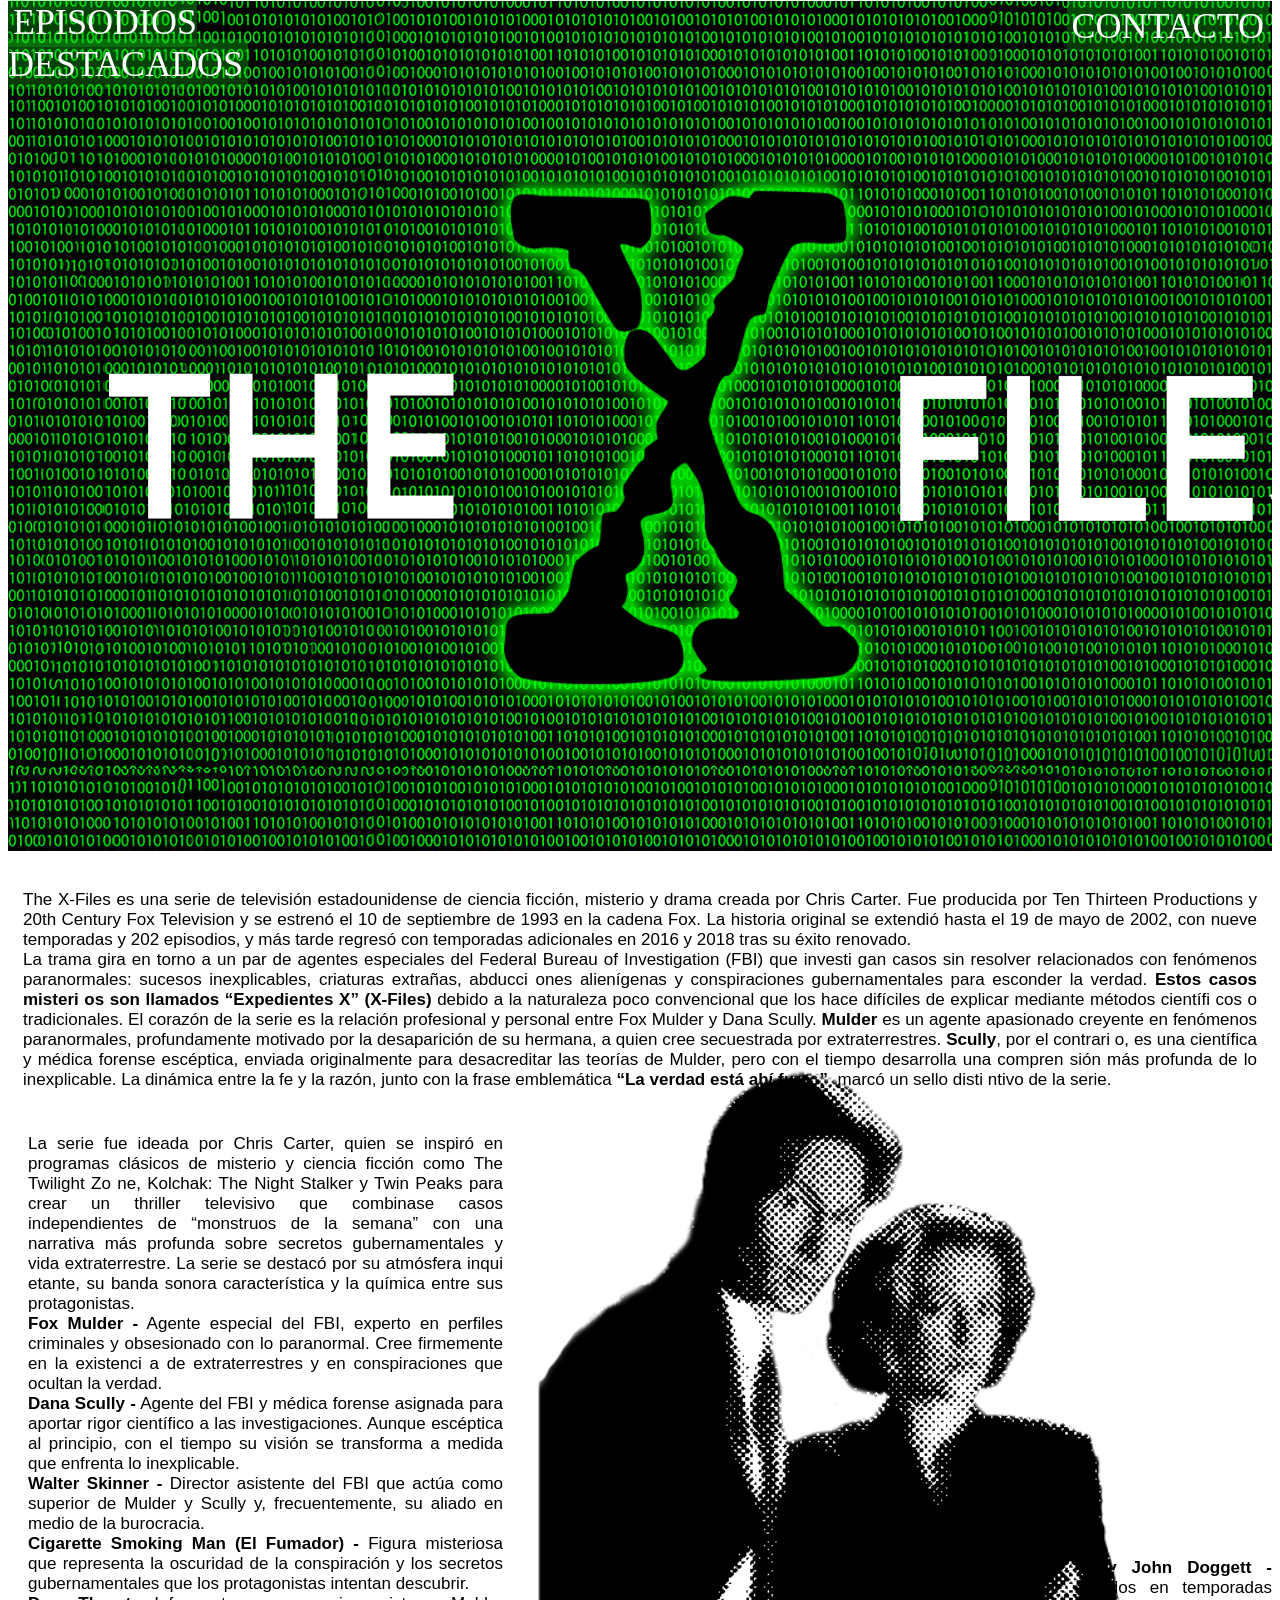
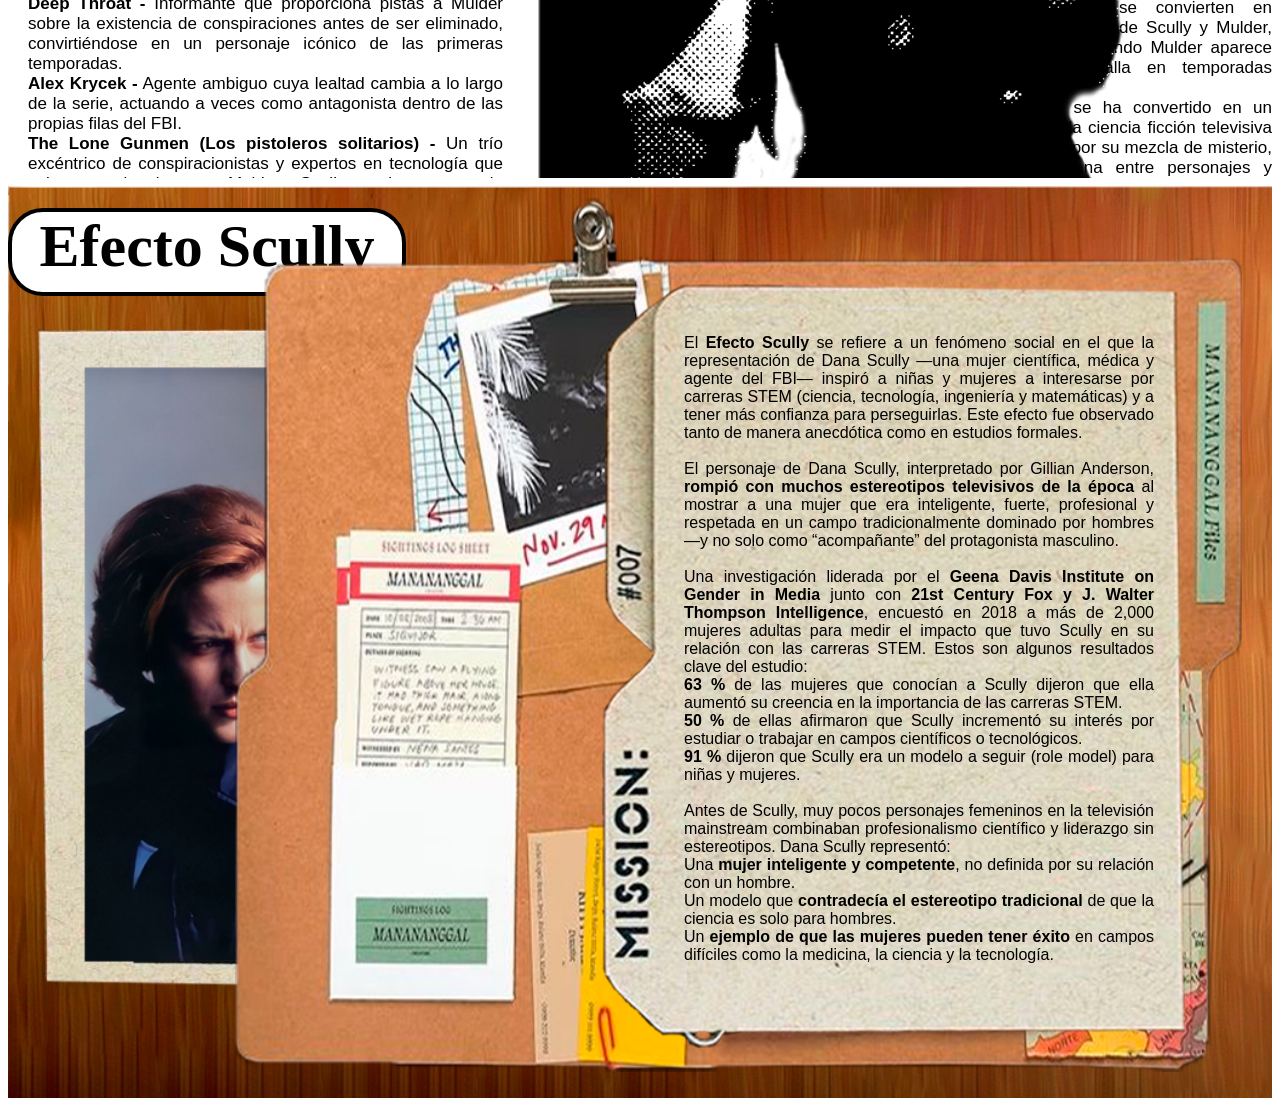
<file: index.html>
<!DOCTYPE html>
<html lang="es">
<head>
    <meta charset="utf-8">
    <meta name="viewport" content="width=device-width, initial-scale=1">
    <link rel="stylesheet" href="style.css">
    <meta name="author" content="Atzin M">
    <link rel="preconnect" href="https://fonts.googleapis.com">
<link rel="preconnect" href="https://fonts.gstatic.com" crossorigin>
<link href="https://fonts.googleapis.com/css2?family=Montserrat:ital,wght@0,100..900;1,100..900&display=swap" rel="stylesheet">
<title>The X Files</title>
</head>    
<body>
 <header class="Portada"> 
<img src="FILESTitulo.png" alt="Título The X fIles" class="Titulo1"> 
<nav>
<div class="Menu">
<a href="episodios.html" class="Boton2">EPISODIOS <br> DESTACADOS</a>  
<div class="episodios">
    <a href="Clyde.html" class="Diseño1">Clyde Bruckman's Final Repose</a>
    <a href="BadBlood.html" class="Diseño1">Bad Blood</a>
    <a href="Smook.html" class="Diseño1">Cigarette Smoking Man</a>
</div>
</div> 
<div class="posicion">
<a href="contacto.html" class="Boton1">CONTACTO</a>
</div>
</nav>
 </header>   
 <main>
   <section class ="Informacion">
    <div class="Texto1">
        <p>The X-Files es una serie de televisión estadounidense de ciencia ficción, misterio y drama creada
 por Chris Carter. Fue producida por Ten Thirteen Productions y 20th Century Fox Television y se estrenó el 10
de septiembre de 1993 en la cadena Fox. La historia original se extendió hasta el 19 de mayo de 2002, con nueve temporadas y 202 episodios, y más tarde regresó con temporadas adicionales en 2016 y
2018 tras su éxito renovado.<br>
La trama gira en torno a un par de agentes especiales del Federal Bureau of Investigation (FBI) que investi
gan casos sin resolver relacionados con fenómenos paranormales: sucesos inexplicables, criaturas extrañas, abducci
ones alienígenas y conspiraciones gubernamentales para esconder la verdad.<b> Estos casos misteri
os son llamados “Expedientes X” (X-Files) </b>debido a la naturaleza poco convencional que los hace difíciles de explicar mediante métodos científi
cos o tradicionales. El corazón de la serie es la relación profesional y personal entre Fox Mulder y Dana Scully. <b>Mulder</b> es un agente apasionado creyente
en fenómenos paranormales, profundamente motivado por la desaparición de su hermana, a quien cree secuestrada por extraterrestres. <b>Scully</b>, por el contrari
o, es una científica y médica forense escéptica, enviada originalmente para desacreditar las teorías de Mulder, pero con el tiempo desarrolla  una compren
sión más profunda de lo inexplicable. La dinámica entre la fe y la razón, junto con la frase emblemática <b>“La verdad está ahí fuera”</b>, marcó un sello disti
ntivo de la serie.
</p>
    </div>
    <div class="Texto2">
    <p>La serie fue ideada por Chris Carter, quien se inspiró en programas clásicos de misterio y ciencia ficción como The Twilight Zo
ne, Kolchak: The Night Stalker y Twin Peaks para crear un thriller televisivo que combinase casos independientes de “monstruos de la 
semana” con una narrativa más profunda sobre secretos gubernamentales y vida extraterrestre. La serie se destacó por su atmósfera inqui
etante, su banda sonora característica y la química entre sus protagonistas.<br>
<b>Fox Mulder -</b> Agente especial del FBI, experto en perfiles criminales y obsesionado con lo paranormal. Cree firmemente en la existenci
a de extraterrestres y en conspiraciones que ocultan la verdad.<br>
<b>Dana Scully -</b> Agente del FBI y médica forense asignada para aportar rigor científico a las investigaciones. Aunque escéptica al principio,
con el tiempo su visión se transforma a medida que enfrenta lo inexplicable.<br>
<b>Walter Skinner -</b> Director asistente del FBI que actúa como superior de Mulder y Scully y, frecuentemente, su aliado en medio de la burocracia.<br>
<b>Cigarette Smoking Man (El Fumador) -</b> Figura misteriosa que representa la oscuridad de la conspiración y los secretos gubernamentales que los 
protagonistas intentan descubrir.<br>
<b>Deep Throat -</b> Informante que proporciona pistas a Mulder sobre la existencia de conspiraciones antes de ser eliminado, convirtiéndose en un 
personaje icónico de las primeras temporadas.<br>
<b>Alex Krycek -</b> Agente ambiguo cuya lealtad cambia a lo largo de la serie, actuando a veces como antagonista dentro de las 
propias filas del FBI.<br>
<b>The Lone Gunmen (Los pistoleros solitarios) -</b> Un trío excéntrico de conspiracionistas y expertos en tecnología que asisten ocasionalmente a 
Mulder y Scully y tuvieron su propio spin-of televisivo</p>
</div>
<div class="Texto3">
<p><b>Monica Reyes y John Doggett - </b> Agentes introducidos en temporadas posteriores que se convierten en aliados esenciales de Scully y Mulder, 
especialmente cuando Mulder aparece menos en pantalla en temporadas avanzadas.<br>
The X-Files se ha convertido en un referente de la ciencia ficción televisiva , destacando por su mezcla de misterio, relación humana entre
personajes y planteamientos sobre lo desconocido y las teorías de conspiración. Su influencia perdura en la cultura popular y sigue siendo
materia de análisis por fans y críticos.</p>
</div>
<img src="FoxScully.png" alt="Fox y Scully" class="Foto1">
   </section> 
   <section class="EfectoInfo">
    <H1 class="TituEfec"> Efecto Scully</H1>
    <img src="Scully.png" alt="Foto de Scully" class="Scully">
    <img src="Folder.png" alt="Folder" class="Folder">
    <p class="Efecto">El <b>Efecto Scully</b> se refiere a un fenómeno social en el que la representación de Dana Scully —una mujer científica, médica y agente del FBI— inspiró a niñas y mujeres a
    interesarse por carreras STEM (ciencia, tecnología, ingeniería y matemáticas) y a tener más confianza para perseguirlas. Este efecto fue observado tanto de manera anecdótica como en estudios formales.<br>
    <br>
El personaje de Dana Scully, interpretado por Gillian Anderson, <b>rompió con muchos estereotipos televisivos de la época</b> al mostrar a una mujer que era inteligente, fuerte, profesional y respetada en un campo
tradicionalmente dominado por hombres —y no solo como “acompañante” del protagonista masculino.<br>  <br>
Una investigación liderada por el <b>Geena Davis Institute on Gender in Media</b> junto con <b>21st Century Fox y J. Walter Thompson Intelligence</b>, encuestó en 2018 a más de 2,000 mujeres adultas para medir el impacto
que tuvo Scully en su relación con las carreras STEM. Estos son algunos resultados clave del estudio:<br>
<b>63 %</b> de las mujeres que conocían a Scully dijeron que ella aumentó su creencia en la importancia de las carreras STEM.<br>
<b>50 %</b> de ellas afirmaron que Scully incrementó su interés por estudiar o trabajar en campos científicos o tecnológicos.<br>
<b>91 %</b> dijeron que Scully era un modelo  a seguir (role model) para niñas y mujeres.<br>  <br>
Antes de Scully, muy pocos personajes femeninos en la televisión mainstream combinaban profesionalismo científico y liderazgo sin estereotipos. Dana Scully representó:<br>
Una <b>mujer inteligente y competente</b>, no definida por su relación con un hombre.<br>
Un modelo que <b>contradecía el estereotipo tradicional</b> de que la ciencia es solo para hombres.<br>
Un <b>ejemplo de que las mujeres pueden tener éxito</b> en campos difíciles como la medicina, la ciencia y la tecnología.
</p>
   </section>
 </main>
 <section class="Contacto"></section>
</body>
</html>
</file>
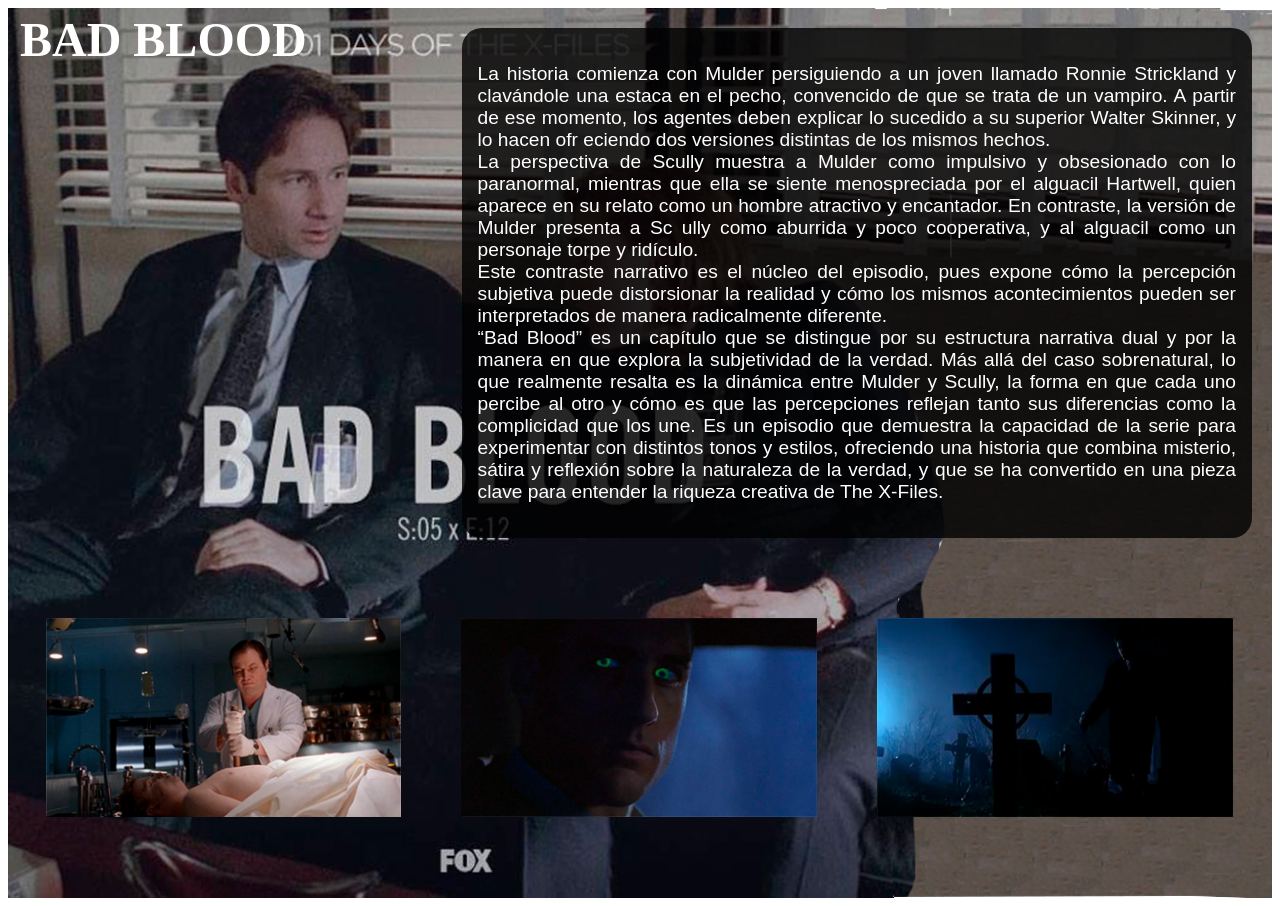
<file: BadBlood.html>
<!DOCTYPE html>
<html lang="es">
  <head>
   <meta charset="utf-8">
   <meta name="viewport" content="width=device-width, initial-scale=1">
   <meta name="author" content="Atzin S">
   <link rel="stylesheet" href="style.css">
    <link rel="preconnect" href="https://fonts.googleapis.com">
<link rel="preconnect" href="https://fonts.gstatic.com" crossorigin>
<link href="https://fonts.googleapis.com/css2?family=Montserrat:ital,wght@0,100..900;1,100..900&display=swap" rel="stylesheet">
<title>The X Files</title>
</head>  
<body>
    <header>
        <h1 class="Titulo">BAD BLOOD</h1>
    </header>
    <section class="InformacionB">
        <div class="TextoB1">
            <p> La historia comienza con Mulder persiguiendo a un joven llamado Ronnie Strickland y clavándole una estaca en el pecho, convencido de 
            que se trata de un vampiro. A partir de ese momento, los agentes deben explicar lo sucedido a su superior Walter Skinner, y lo hacen ofr
            eciendo dos versiones distintas de los mismos hechos. <br>
            La perspectiva de Scully muestra a Mulder como impulsivo y obsesionado con lo paranormal, mientras que ella se siente menospreciada por
            el alguacil Hartwell, quien aparece en su relato como un hombre atractivo y encantador. En contraste, la versión de Mulder presenta a Sc
            ully como aburrida y poco cooperativa, y al alguacil como un personaje torpe y ridículo.<br>
            Este contraste narrativo es el núcleo del episodio, pues expone cómo la percepción subjetiva puede distorsionar la realidad y cómo los mismos
            acontecimientos pueden ser interpretados de manera radicalmente diferente.<br>
            “Bad Blood” es un capítulo que se distingue por su estructura narrativa dual y por la manera en que explora la subjetividad de la verdad.
            Más allá del caso sobrenatural, lo que realmente resalta es la dinámica entre Mulder y Scully, la forma en que cada uno percibe al otro
            y cómo es que las percepciones reflejan tanto sus diferencias como la complicidad que los une. Es un episodio que demuestra la capacidad
            de la serie para experimentar con distintos tonos y estilos, ofreciendo una historia que combina misterio, sátira y reflexión sobre la 
            naturaleza de la verdad, y que se ha convertido en una pieza clave para entender la riqueza creativa de The X-Files.
             </p>
        </div>
        <div class="ImagenBB">
        <img src="Imag1BB.jpg" alt="Imagen 1 del capitulo">
             <img src="Imag2BB.jpg" alt="Imagen 2 del capitulo">
             <img src="Imag3BB.jpg" alt="Imagen 3 del capitulo"> 
        </div>
    </section>
</body>
</html>
</file>
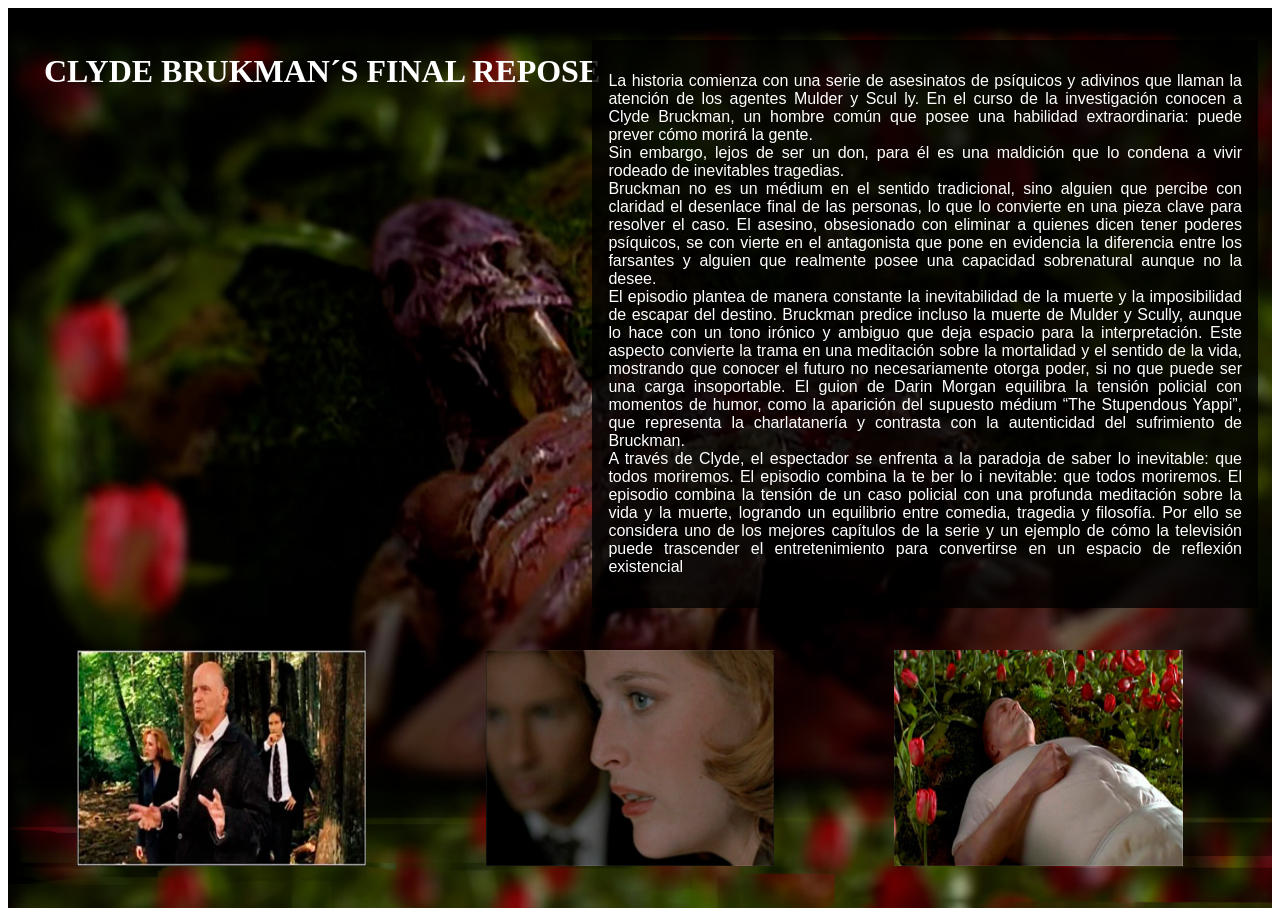
<file: Clyde.html>
<!DOCTYPE html>
<html lang="es">
<head>
    <meta charset="utf-8">
    <meta name="viewport" content="width=device-width, initial-scale=1">
    <link rel="stylesheet" href="style.css">
    <meta name="author" content="Atzin M">
    <link rel="preconnect" href="https://fonts.googleapis.com">
<link rel="preconnect" href="https://fonts.gstatic.com" crossorigin>
<link href="https://fonts.googleapis.com/css2?family=Montserrat:ital,wght@0,100..900;1,100..900&display=swap" rel="stylesheet">
<title>The X Files</title>
 </head>   
 <body>
    <header class="Clyde">
        <h1 class="Font">CLYDE BRUKMAN´S FINAL REPOSE</h1>
    </header>
    <main>
        <section class="InformacionC">
            <p> La historia comienza con una serie de asesinatos de psíquicos y adivinos que llaman la atención de los agentes Mulder y Scul
    ly. En el curso de la investigación conocen a Clyde Bruckman, un hombre común que posee una habilidad extraordinaria: puede prever cómo 
    morirá la gente.<br>
    Sin embargo, lejos de ser un don, para él es una maldición que lo condena a vivir rodeado de inevitables tragedias.<br>
    Bruckman no es un médium en el sentido tradicional, sino alguien que percibe con claridad el desenlace final de las personas, lo que lo 
    convierte en una pieza clave para resolver el caso. El asesino, obsesionado con eliminar a quienes dicen tener poderes psíquicos, se con
    vierte en el antagonista que pone en evidencia la diferencia entre los farsantes y alguien que realmente posee una capacidad sobrenatural
    aunque no la desee. <br>
    El episodio plantea de manera constante la inevitabilidad de la muerte y la imposibilidad de escapar del destino. Bruckman predice incluso
    la muerte de Mulder y Scully, aunque lo hace con un tono irónico y ambiguo que deja espacio para la interpretación. Este aspecto convierte
    la trama en una meditación sobre la mortalidad y el sentido de la vida, mostrando que conocer el futuro no necesariamente otorga poder, si
    no que puede ser una carga insoportable. El guion de Darin Morgan equilibra la tensión policial con momentos de humor, como la aparición 
    del supuesto médium “The Stupendous Yappi”, que representa la charlatanería y contrasta con la autenticidad del sufrimiento de Bruckman.<br>
    A través de Clyde, el espectador se enfrenta a la paradoja de saber lo inevitable: que todos moriremos. El episodio combina la te ber lo i
    nevitable: que todos moriremos. El episodio combina la tensión de un caso policial con una profunda meditación sobre la vida y la muerte,
    logrando un equilibrio entre comedia, tragedia y filosofía. Por ello se considera uno de los mejores capítulos de la serie y un ejemplo de
    cómo la televisión puede trascender el entretenimiento para convertirse en un espacio de reflexión existencial</p>
        </section>
        <div class="Imagenes">
        <img src="Imag1C.jpg" alt="Imagen1 del episodio">
        <img src="Imag2C.jpg" alt="Imagen2 del episodio">
        <img src="Imag3C.jpg" alt="Imagen3 del episodio">
        </div>
    </main>
 </body>
</html>
</file>
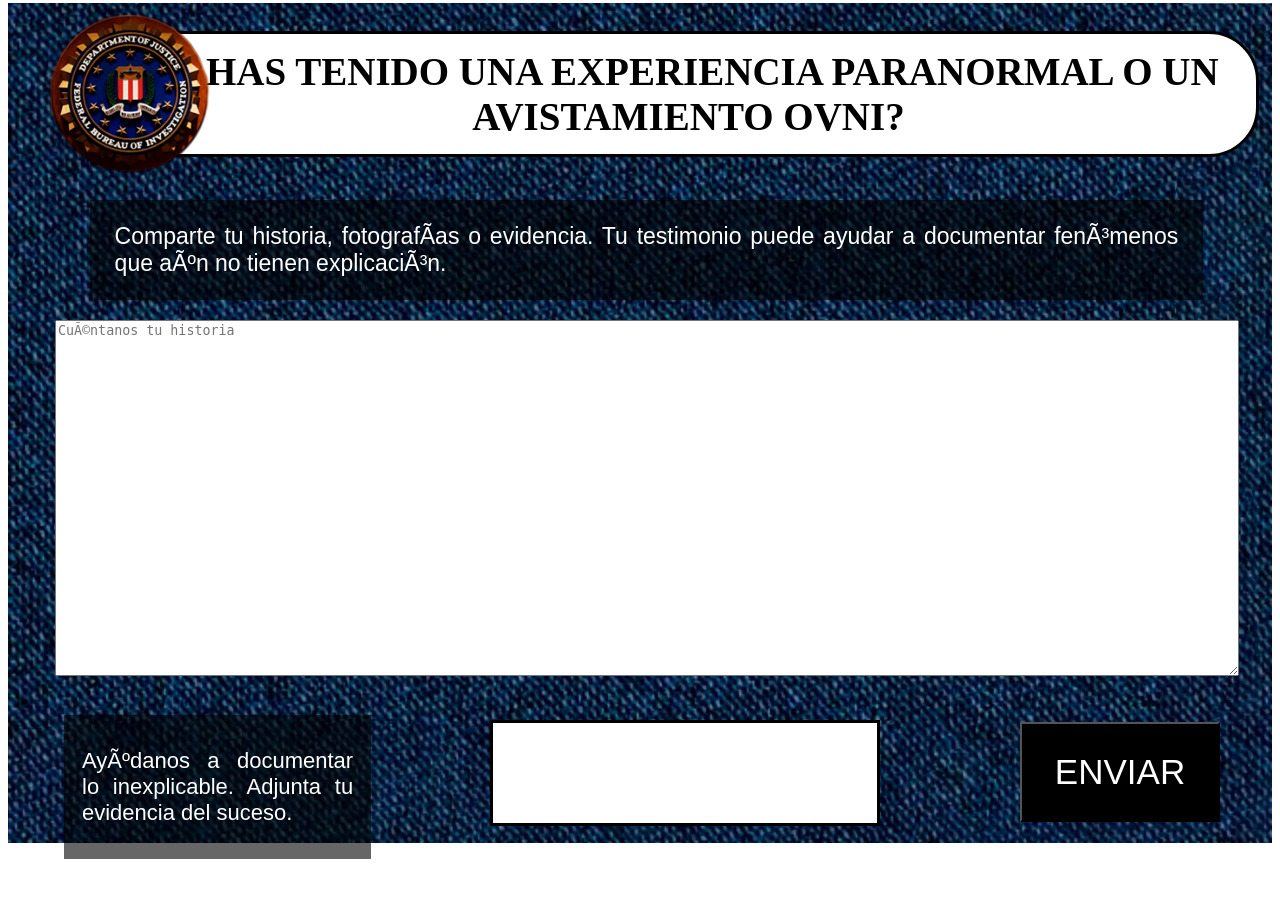
<file: contacto.html>
<!DOCTYPE html>
<html lang="es">
    <head meta charset="utf-8">
    <meta name="viewport" content="width=device-width, initial-scale=1">
    <meta name="author" content="Atzin M">
    <link rel="stylesheet" href="style.css">
    <link rel="preconnect" href="https://fonts.googleapis.com">
    <link rel="preconnect" href="https://fonts.gstatic.com" crossorigin>
<link href="https://fonts.googleapis.com/css2?family=Montserrat:ital,wght@0,100..900;1,100..900&display=swap" rel="stylesheet">
<title>Contacto</title>
</head>
<body>
    <header class="Intro">
        <img src="LogoFBI.png" alt="Logo del FBI" class="Logo">
        <h1 >¿HAS TENIDO UNA EXPERIENCIA PARANORMAL O 
     UN AVISTAMIENTO OVNI?</h1>
    </header>
    <main>
        <div class="Parte1">
            <p>Comparte tu historia, fotografías o evidencia. Tu testimonio puede ayudar a documentar fenómenos que aún no 
             tienen explicación.</p>
        </div>
        <form>
       <textarea name="Historia" id="Historia" placeholder="Cuéntanos tu historia"></textarea>
       <div class="Parte2">
        <p> Ayúdanos a documentar lo inexplicable. Adjunta tu evidencia del suceso.</p>
       </div>
       <div class="Recuadro">
       <input type="file" id="Imagen" name="Imagen" multiple>
       </div>
       <button type="submit" class="Boton"> ENVIAR </button>
        </form>
       </form>
    </main>
</body>
</html>
</file>
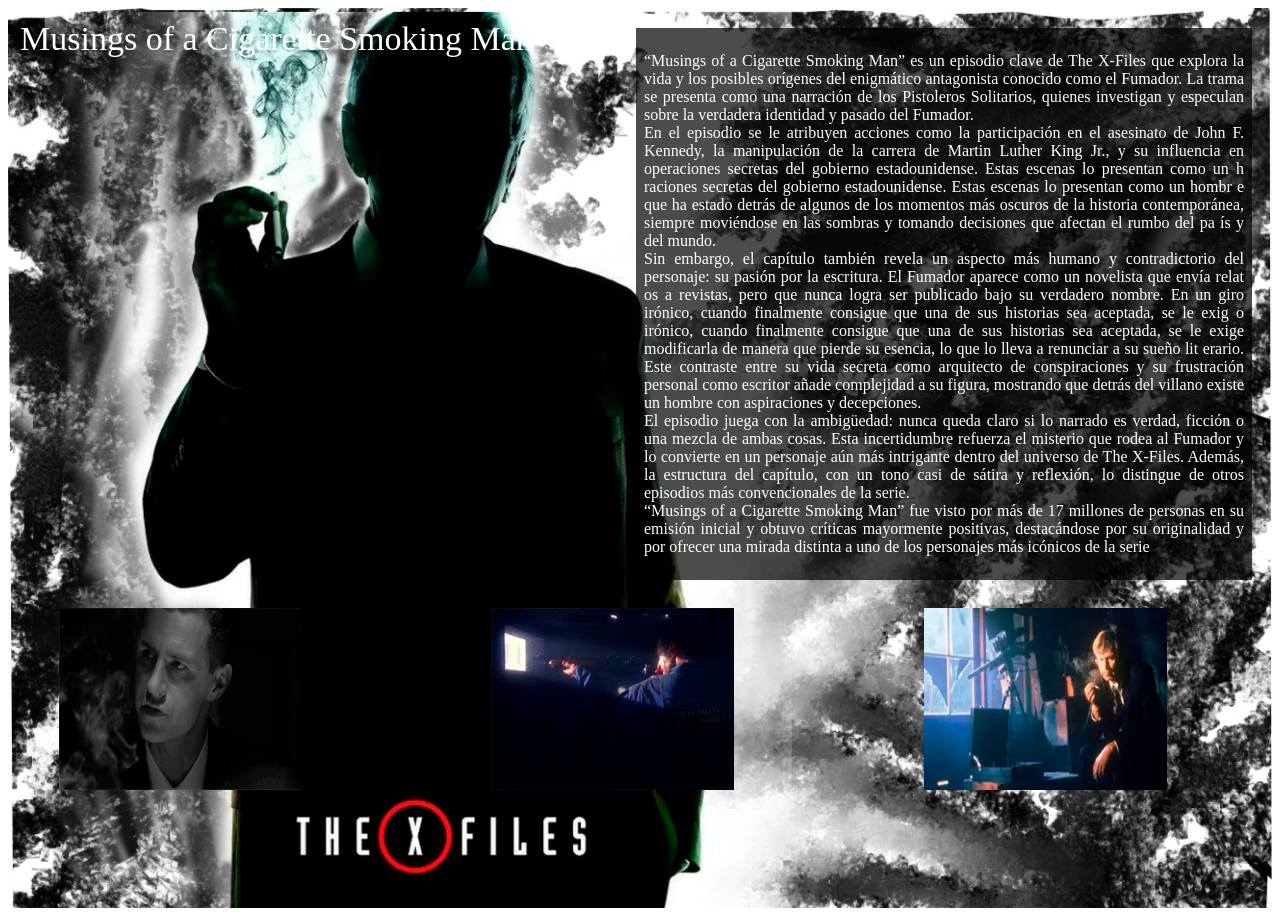
<file: Smook.html>
<!DOCTYPE html>
<html lang="es">
<head>
 <meta charset="utf-8">
 <meta name="viewport" content="width=device-width, intial-scale=1">
 <link rel="stylesheet" href="style.css">
 <meta name="author" content="Atzin S">
 <link rel="preconnect" href="https://fonts.googleapis.com">
<link rel="preconnect" href="https://fonts.gstatic.com" crossorigin>
<link href="https://fonts.googleapis.com/css2?family=Montserrat:ital,wght@0,100..900;1,100..900&display=swap" rel="stylesheet">
<title>The X Files</title>
</head>    
<body>
<header class="TituloCSM">Musings of a Cigarette Smoking Man</header> 
<section class="InfoCSM">
  <div class="InformacionCSM">  
    <p>“Musings of a Cigarette Smoking Man” es un episodio clave de The X-Files que explora la vida y los posibles orígenes del enigmático antagonista conocido como el Fumador.
  La trama se presenta como una narración de los Pistoleros Solitarios, quienes investigan y especulan sobre la verdadera identidad y pasado del Fumador.<br>
  En el episodio se le atribuyen acciones como la participación en el asesinato de John F. Kennedy, la manipulación de la carrera de Martin Luther King Jr., y su influencia en
  operaciones secretas del gobierno estadounidense. Estas escenas lo presentan como un h raciones secretas del gobierno estadounidense. Estas escenas lo presentan como un hombr
  e que ha estado detrás de algunos de los momentos más oscuros de la historia contemporánea, siempre moviéndose en las sombras y tomando decisiones que afectan el rumbo del pa
  ís y del mundo. <br>
  Sin embargo, el capítulo también revela un aspecto más humano y contradictorio del personaje: su pasión por la escritura. El Fumador aparece como un novelista que envía relat
  os a revistas, pero que nunca logra ser publicado bajo su verdadero nombre. En un giro irónico, cuando finalmente consigue que una de sus historias sea aceptada, se le exig o
  irónico, cuando finalmente consigue que una de sus historias sea aceptada, se le exige modificarla de manera que pierde su esencia, lo que lo lleva a renunciar a su sueño lit
  erario.
  Este contraste entre su vida secreta como arquitecto de conspiraciones y su frustración personal como escritor añade complejidad a su figura, mostrando que detrás del villano 
  existe un hombre con aspiraciones y decepciones.<br>
  El episodio juega con la ambigüedad: nunca queda claro si lo narrado es verdad, ficción o una mezcla de ambas cosas. Esta incertidumbre refuerza el misterio que rodea al Fumador
  y lo convierte en un personaje aún más intrigante dentro del universo de The X-Files. Además, la estructura del capítulo, con un tono casi de sátira y reflexión, lo distingue
  de otros episodios más convencionales de la serie.<br>
  “Musings of a Cigarette Smoking Man” fue visto por más de 17 millones de personas en su emisión inicial y obtuvo críticas mayormente positivas, destacándose por su originalidad 
  y por ofrecer una mirada distinta a uno de los personajes más icónicos de la serie</p>
  </div>
  <div class="ImagCSM">
    <img src="Imag1CSM.jpg" alt="Imagen1 del episodio">
    <img src="Imag2CSM.jpg" alt="Imagen2 del episodio">
    <img src="Imag3CSM.jpg" alt="Imagen3 del episodio">
  </div>
</section>
</body>
</html>
</file>
<file: style.css>
/*Inicio del Código desde portada de index */
.Portada{position: relative;background-image: url('Fondo.jpg');width: 100%; height: 850px;top: -7px;}
.Titulo1{position: absolute;top:160px;left: 8%;height: 65%;width: auto;}
.posicion{position: absolute;top: 4px;right: 3px;}
.Boton1, .Boton2{color: white;text-decoration: none;font-size: 36px;text-decoration: none;background: linear-gradient(rgba(10, 224, 28, 0.322), rgba(14, 241, 6, 0.219));padding: 5px;}
/*-- A continuación se hará el menú web interactivo --*/
.Menu{position: relative;}
.episodios{position: absolute;display: none;flex-direction: column;background-color: black;}
.Diseño1{position: relative; color: white;text-decoration: none;font-family: Arial, Helvetica, sans-serif;font-size: 20px;border: solid white 2px;border-radius: 10px;padding: 5px;margin: 2px;}
.Menu:hover .episodios{display: flex;}
/*Inicio de la infromación general de la serie*/
.Informacion{background-color: white;position: relative; width: 100%;height: 920px;font-family: Arial, Helvetica, sans-serif;font-size: 17px;}
.Texto1{justify-content: center;text-align: justify;padding: 15px;display: block;top:2px;}
.Texto2{box-sizing: content-box;text-align: justify;width: 475px;margin-left: 20px;margin-top: -5px;}
.Foto1{position: absolute;top:210px;left: 530px;width: auto;height: 78%;}
.Texto3{position: absolute;box-sizing: content-box;text-align: justify;width: 24%;margin-left: 76%;margin-top: -290px;}
/*Inicio de Info Efecto */
.EfectoInfo{background-image: url('Fondo2.jpg');position:relative;width: 100%;height: 920px;background-size: cover;}
.TituEfec{position:absolute;margin-top:30px;color:black;text-align: center;align-items:center;font-size: 60px;background-color:white;border-color: black;border-radius: 35px;border:4px solid;width: 390px;height: 80px;}
.Folder{position: absolute;top:20px;width: auto;height: 95%;right: 30px;}
.Scully{position: absolute;top:120px;width: auto;height: 75%;left: 30px;}
.Efecto{box-sizing: content-box;width:470px;position: absolute;text-align: justify;right: 118px;top: 140px;font-family: Arial, Helvetica, sans-serif;}
/*----------------------- Inicio del contenido de CONTACTO-----------------------*/
.Intro{position: relative;background-image: url("Fondo3.jpg");height: 840px;margin: 0px;margin-top: -5px;}
.Logo{position: absolute;z-index: 2;left: 40px;width: auto;height:19%;top: 10px;}
.Intro h1{position: absolute;background-color: white;width: 89%;height: 110px;text-align: center;top: 2px;left: 110px;bottom:0px;z-index: 1;border: solid black;border-radius: 50px;font-size: 39px;align-content: center;padding: 5px;}
.Parte1{position:absolute;color: white;top: 200px;font-size: 23px;font-family: Arial, Helvetica, sans-serif;box-sizing: border-box;max-width: 87%;height: 100px;left: 7%;background-color: rgba(0, 0, 0, 0.6);display:flex;align-items: center;justify-content: center;text-align: justify;padding: 25px;}
#Historia{position:absolute;color: rgb(0, 0, 0);top: 320px;width: 92%;height:350px;left: 55px;}
.Parte2{position:absolute;color: white;top: 715px;font-size: 22px;font-family: Arial, Helvetica, sans-serif;box-sizing: border-box;max-width: 24%;height: 16%;left: 5%;background-color: rgba(0, 0, 0, 0.6);display:flex;align-items: center;justify-content: center;text-align: justify;padding: 18px;}
.Recuadro{position: absolute;top: 720px;right: 400px;width: 30%;height: 100px;border: solid rgb(0, 0, 0);background-color: rgba(255, 255, 255);text-align: center;display: flex;align-items: center;}
.Recuadro input{height: 100%;width: 100%;opacity: 0;cursor:pointer;}
.Boton{position: absolute;top: 722px;right: 60px;width: 200px;height: 100px;background-color: rgb(0, 0, 0);color: white;font-size: 35px;text-align: center;justify-content: center;}
button:hover{background-color: white;color: black;cursor: pointer;}
/*----------------------- Inicio del Episodio de CLYDE ------------------------*/
.Clyde{position: relative;background-image: url(FondoClyde.jpg);width: 100%;height: 900px;background-size: cover;}
.Font{position:absolute;color: white; top: 24px;left: 36px;}
.InformacionC{position: absolute;top: 40px;right: 22px;color: white;font-family: Arial, Helvetica, sans-serif;font-size: 16px;width: 52%;height: auto;background-color: rgba(0, 0, 0, 0.8);box-sizing: border-box;padding: 16px;display: flex;align-items: center;text-align: justify;}
.Imagenes{position: absolute;top: 650px;left: 6%;display: flex;flex-wrap: wrap;column-gap: 120px;}
.Imagenes Img{width: 24%;height: auto;}
/*----------------------- Inicio del Episodio de Bad Blood --------------------*/
.InformacionB{background-image: url(FondoBB.jpg);background-size: cover;position: relative;width: 100%;height: 890px;z-index: 1;margin: 0px;}
.Titulo{position: absolute;color: white;z-index: 2;font-size: 3rem;top: -20px;left: 20px;}
.TextoB1{position: absolute;background-color: rgb(0, 0, 0, 0.8);color: white;font-family: Arial, Helvetica, sans-serif;width: 60%;height: auto;border-radius: 20px;right: 20px;display: flex;text-align: justify;align-items: center;padding: 16px;font-size: 1.2rem;top: 20px;}
.ImagenBB{position: absolute;display: flex;flex-wrap: wrap;column-gap: 60px;left: 3%;top: 610px;}
.ImagenBB Img{width: 29%;}
/*------Inicio del episodio de Cigarette Smooking Man----*/
.InfoCSM{background-image: url(FondoCSM.jpg);background-size: cover;position: relative;width: 100%;height: 900px;z-index: 1;}
.TituloCSM{position: absolute;color: white;z-index: 2;font-size: 34px;left: 20px;top: 20px;}
.InformacionCSM{position:absolute;background-color: rgba(0, 0, 0, 0.7);color: white;padding: 8px;text-align: justify;align-items: center;justify-content: center;width: 600px;right: 20px;top: 20px;}
.ImagCSM{display: flex;flex-wrap: wrap;margin-top: 600px;position: absolute;left: 4%;column-gap: 190px;}
.ImagCSM img{width: 20%;height: auto;}
/*------------> Inicio del Diseño Responsivo <------------ */
@media screen and (max-width: 768px){
.Portada{height:740px;width: 100%;}
.Titulo1{max-height: 40%;max-width: 90%;left: 40%;transform: translateX(-40%);top: 230px;}
.Boton1, .Boton2{font-size: 28px;}
/*Inicio de Informacion general de Index*/
.Informacion{font-size: 12px;width: 100%;padding: 2px;margin:0px;left: -2px;}
.Texto1{padding: 5px;}
.Texto2{width: 42%;margin-left: 8px;}
.Foto1{left: 45%;height: 52%;width: 54%;top: 28%;}
.Texto3{margin-left: 45%;width:54%;top: 100%;}
/*Inicio EFECTO SCULLY*/
.EfectoInfo{width: 100%;height:1350px;}
.TituEfec{font-size: 40px;width: 280px;height: 50px;}
.Scully{width: 80%;height: 40%;top: 6%;left: 10%;}
.Folder{height: 54%;width: 99%;right: 2px;top: 45%;}
.Efecto{font-size: 12px;top:51%; width:47%;right: 9%;}
/*Inicio de la parte Contacto*/
.Intro{width: 100%;}
.Logo{width: auto;height: 12%;left: 10px;}
.Intro h1{width: 82%;height: 8%;font-size: 22px;left: 78px;align-items: center;padding: 8px;}
.Parte1{left: 30px;width: 90%;height: 11%;top: 20%;font-size: 18px;padding: 10px;}
#Historia{width: 95%;left: 2%;top: 35%;}
.Parte2{left: 10px;top: 650px;width: 22%;height: 21%;font-size: 18px;padding: 10px;}
.Recuadro{left: 27%;width: 35%;top: 670px;}
.Boton{right: 2%;top: 670px;width: 30%;}
/*Inicio de la parte de Clyde*/
.Clyde{width: 100%;}
.Font{font-size: 26px;left: 3%;top: 2%;}
.InformacionC{font-size: 12px;width: 88%;height: auto;padding: 10px;top: 14%;left: 5%;text-align: justify;}
.Imagenes{display:flex;flex-wrap: wrap;justify-content: center;top: 79%;column-gap: 40px;left: 5%;row-gap: 20px;}
.Imagenes img{width: 30%;}
/*Inicio del episodio en Bad Blood*/
.Titulo{left: 8%;}
.InformacionB{width: 100%;}
.TextoB1{font-size: 12px;width: 80%;height: auto;top: 10%;left: 8%;padding: 10px;}
.ImagenBB{top: 58%;flex-wrap: wrap;gap: 20px;justify-content: center;left: 1%;}
.ImagenBB Img{width: 35%;}
/*------Inicio del episodio de Cigarette Smooking Man----*/
.InfoCSM{width: 100%;height: 910px;background-size: auto;}
.InformacionCSM{font-family: Arial, Helvetica, sans-serif;font-size: 12px;left: 2%;width: 94%;top: 6%;}
.TituloCSM{font-size: 30px;}
.ImagCSM{top: -90px;column-gap: 60px;justify-content: center;position: absolute;}
.ImagCSM Img{width: 35%;}
}
/*-------------- Inicio de la otra parte de responsivo, con la otra resolución --------------*/
@media screen and (min-width:769px)and (max-width: 1024px) {
/*----Inicio de Bad Blood ----*/
.InformacionB{width: 100%;}
.TextoB1{font-size: 16px;width: 79%;height: auto;top: 9%;left: 9%;padding: 12px;}
.ImagenBB{flex-wrap: wrap;column-gap: 80px;row-gap: 20px;top: 58%;left: 12%;}
.ImagenBB Img{width: 35%;}    
/*----Inicio de la sección de Clyde----*/
.Clyde{width: 100%;} 
.InformacionC{width:85%;font-size: 14px;height: 58%;top: 18%;left: 10%;}
.Imagenes{flex-wrap: wrap;column-gap:50px;row-gap: 20px;top: 520px;}
.Imagenes Img{width: 28%;}
/*----Inicio de la sección Contacto----*/
.Intro{width: 100%;}    
.Logo{width: auto;height: 15%;left: 2%;}
.Intro h1{width: 87%;font-size: 30px;}
#Historia{width: 87%;}
.Recuadro{width: 200px;left:38%;}
.Parte2{left: 5%;width: 24%;font-size: 16px;padding: 11px;}
/*----Inicio del episodio de Cigarette Smooking Man----*/
.InfoCSM{width: 100%;height: 1000px;background-size: cover;}
.InformacionCSM{font-size: 14px;width: 85%;top: 7%;left: 9%;}
.ImagCSM{column-gap: 64px;justify-content: center;top:  -100px;position: absolute;}
.ImagCSM Img{width: 30%;}  
.Parte1{width: 87%;left: 6%;}
}
</file>
